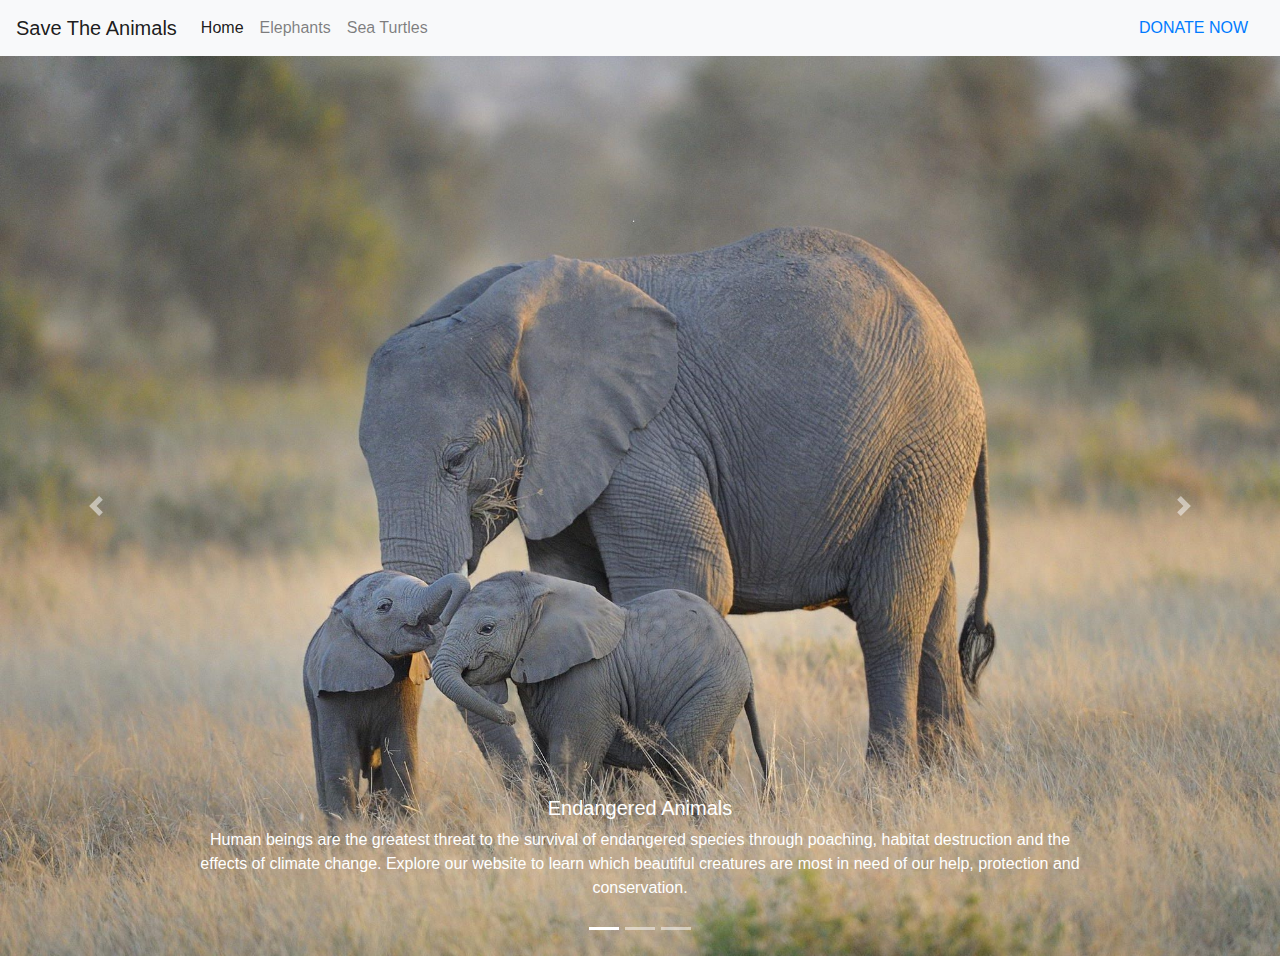
<file: index.html>
<!DOCTYPE html>
<html>
    <title>
        Save The Animal
    </title>

    <head>
        <!-- Importing bootstrap via CDN -->
        <link rel="stylesheet" href="https://stackpath.bootstrapcdn.com/bootstrap/4.4.1/css/bootstrap.min.css" integrity="sha384-Vkoo8x4CGsO3+Hhxv8T/Q5PaXtkKtu6ug5TOeNV6gBiFeWPGFN9MuhOf23Q9Ifjh" crossorigin="anonymous">
        <script src="https://code.jquery.com/jquery-3.4.1.slim.min.js" integrity="sha384-J6qa4849blE2+poT4WnyKhv5vZF5SrPo0iEjwBvKU7imGFAV0wwj1yYfoRSJoZ+n" crossorigin="anonymous"></script>
        <script src="https://cdn.jsdelivr.net/npm/popper.js@1.16.0/dist/umd/popper.min.js" integrity="sha384-Q6E9RHvbIyZFJoft+2mJbHaEWldlvI9IOYy5n3zV9zzTtmI3UksdQRVvoxMfooAo" crossorigin="anonymous"></script>
        <script src="https://stackpath.bootstrapcdn.com/bootstrap/4.4.1/js/bootstrap.min.js" integrity="sha384-wfSDF2E50Y2D1uUdj0O3uMBJnjuUD4Ih7YwaYd1iqfktj0Uod8GCExl3Og8ifwB6" crossorigin="anonymous"></script>

        <!-- Importing our own stylesheet -->
        <link rel="stylesheet" type = "text/css" href="styles.css" >
    </head>


    <body>

        <!-- Navbar -->

        <nav class="navbar navbar-expand-lg navbar-light bg-light">

            <a class="navbar-brand" href="index.html">Save The Animals</a>

            <button class="navbar-toggler" type="button" data-toggle="collapse" data-target="#navbarSupportedContent" aria-controls="navbarSupportedContent" aria-expanded="false" aria-label="Toggle navigation">
                <span class="navbar-toggler-icon"></span>
            </button>
          
            <div class="collapse navbar-collapse" id="navbarSupportedContent">
                <ul class="navbar-nav mr-auto">
                    <li class="nav-item active">
                        <a class="nav-link" href="index.html">Home <span class="sr-only">(current)</span></a>
                    </li>
                    <li class="nav-item">
                        <a class="nav-link" href="elephants.html">Elephants</a>
                    </li>
                    <li class="nav-item">
                        <a class="nav-link" href="seaturtle.html">Sea Turtles</a>
                    </li>
                </ul>

                <a class="nav-item">
                    <a class="nav-link" href="https://defenders.org/">DONATE NOW</a>
                </a>
            </div>

        </nav>

          <!-- Slideshow -->

        <div id="saveTheAnimalSlides" class="carousel slide" data-ride="carousel">

            <ol class="carousel-indicators">
                <li data-target="#carouselExampleIndicators" data-slide-to="0" class="active"></li>
                <li data-target="#carouselExampleIndicators" data-slide-to="1"></li>
                <li data-target="#carouselExampleIndicators" data-slide-to="2"></li>
            </ol>

            <div class="carousel-inner">

                <div class="carousel-item active">
                    <img class = "slideshow-img" src="img/slideshow/slideshow_elephant2.jpg" class="d-block w-100" alt="Cute Elephants with Kids">

                    <div class="carousel-caption d-none d-md-block">
                        <h5>Endangered Animals</h5>
                        <p>Human beings are the greatest threat to the survival of endangered species through poaching, habitat destruction and the effects of climate change.
                            Explore our website to learn which beautiful creatures are most in need of our help, protection and conservation.</p>
                    </div>
                </div>

                <div class="carousel-item">
                    <img class = "slideshow-img" src="img/slideshow/slideshow_seaturtle1.jpg" class="d-block w-100" alt="Cute Majestic Turtle">

                    <div class="carousel-caption d-none d-md-block">
                        <h5>Damage To Our World</h5>
                        <p> Endangered species have a small or declining population, meaning that there are so few left and could extinct anytime in near future. 
                            The current rate of extinction is far more than the expected natural rate and should be a cause of concern for all of us. 
                            These species help us to main ecosystems by providing clean air, water, medicines, food, building and clothing material. </p>
                    </div>
                </div>

                <div class="carousel-item">
                    <img class = "slideshow-img" src="img/slideshow/slideshow_seaturtle2.jpg" class="d-block w-100" alt="Even Cuter Majestic Turtle">

                    <div class="carousel-caption d-none d-md-block">
                        <h5>Declaring Extinction</h5>
                        <p>A species is declared extinct after many years of not being spotted. 
                            Because it takes so long to define an entire species as extinct, 
                            it is probable that there are many species already gone that we are unaware of.</p>
                    </div>
                </div>

            </div>

            <a class="carousel-control-prev" href="#saveTheAnimalSlides" role="button" data-slide="prev">
                <span class="carousel-control-prev-icon" aria-hidden="true"></span>
                <span class="sr-only">Previous</span>
            </a>

            <a class="carousel-control-next" href="#saveTheAnimalSlides" role="button" data-slide="next">
                <span class="carousel-control-next-icon" aria-hidden="true"></span>
                <span class="sr-only">Next</span>
            </a>
        </div>


    </body>
</html>
</file>
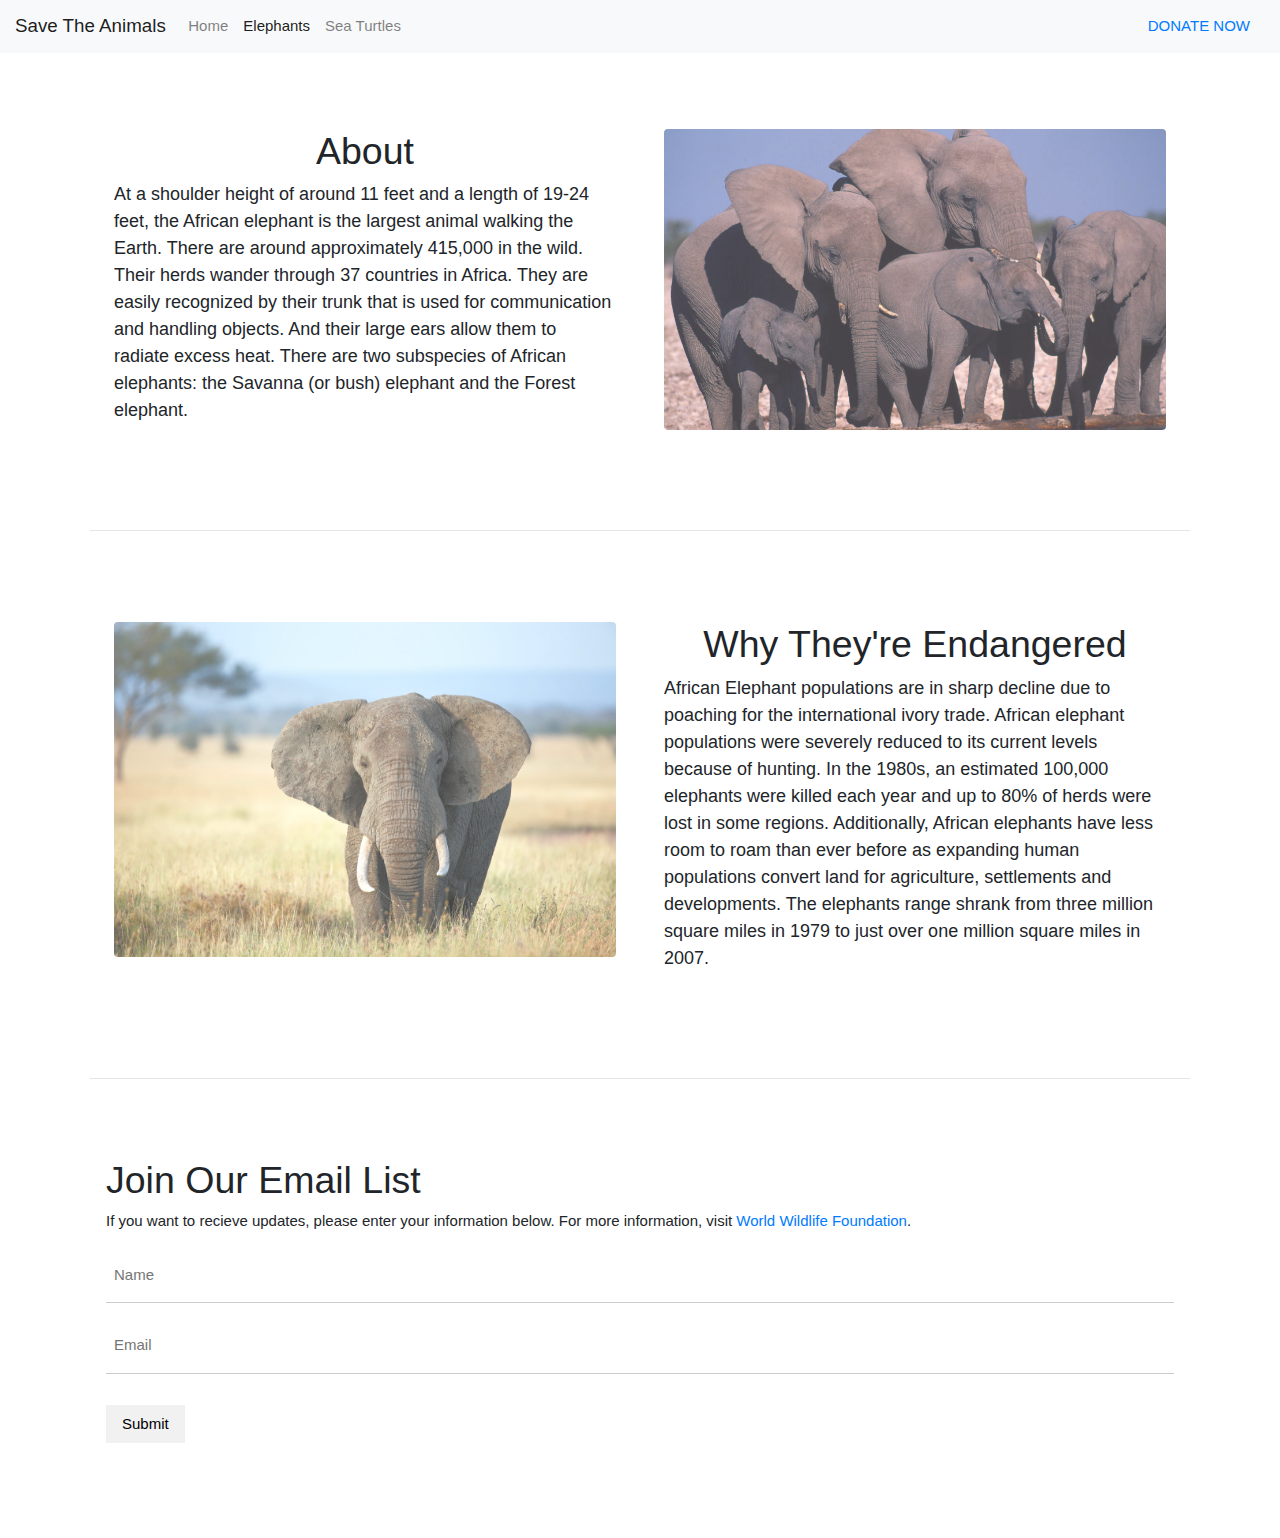
<file: elephants.html>
<!DOCTYPE html>
<html>
<title>African Elephant</title>
<link rel="stylesheet" href="https://www.w3schools.com/w3css/4/w3.css">

<!-- Importing bootstrap via CDN -->
<link rel="stylesheet" href="https://stackpath.bootstrapcdn.com/bootstrap/4.4.1/css/bootstrap.min.css" integrity="sha384-Vkoo8x4CGsO3+Hhxv8T/Q5PaXtkKtu6ug5TOeNV6gBiFeWPGFN9MuhOf23Q9Ifjh" crossorigin="anonymous">
<script src="https://code.jquery.com/jquery-3.4.1.slim.min.js" integrity="sha384-J6qa4849blE2+poT4WnyKhv5vZF5SrPo0iEjwBvKU7imGFAV0wwj1yYfoRSJoZ+n" crossorigin="anonymous"></script>
<script src="https://cdn.jsdelivr.net/npm/popper.js@1.16.0/dist/umd/popper.min.js" integrity="sha384-Q6E9RHvbIyZFJoft+2mJbHaEWldlvI9IOYy5n3zV9zzTtmI3UksdQRVvoxMfooAo" crossorigin="anonymous"></script>
<script src="https://stackpath.bootstrapcdn.com/bootstrap/4.4.1/js/bootstrap.min.js" integrity="sha384-wfSDF2E50Y2D1uUdj0O3uMBJnjuUD4Ih7YwaYd1iqfktj0Uod8GCExl3Og8ifwB6" crossorigin="anonymous"></script>

<!-- Navbar -->

<nav class="navbar navbar-expand-lg navbar-light bg-light">

    <a class="navbar-brand" href="index.html">Save The Animals</a>

    <button class="navbar-toggler" type="button" data-toggle="collapse" data-target="#navbarSupportedContent" aria-controls="navbarSupportedContent" aria-expanded="false" aria-label="Toggle navigation">
        <span class="navbar-toggler-icon"></span>
    </button>
  
    <div class="collapse navbar-collapse" id="navbarSupportedContent">
        <ul class="navbar-nav mr-auto">
            <li class="nav-item">
                <a class="nav-link" href="index.html">Home</a>
            </li>
            <li class="nav-item active">
                <a class="nav-link" href="elephants.html">Elephants <span class="sr-only">(current)</span> </a>
            </li>
            <li class="nav-item">
                <a class="nav-link" href="seaturtle.html">Sea Turtles</a>
            </li>
        </ul>

        <a class="nav-item">
            <a class="nav-link" href="https://defenders.org/">DONATE NOW</a>
        </a>
    </div>

</nav>

<!-- Page content -->
<div class="w3-content" style="max-width:1100px">
  <!-- About Section -->
  <div class="w3-row w3-padding-64" id="menu">
    <div class="w3-col l6 w3-padding-large">
      <h1 class="w3-center">About</h1>
      <p class="w3-large">At a shoulder height of around 11 feet and a length of 19-24 feet, the African elephant is the largest animal walking the Earth. There are around approximately 415,000 in the wild. Their herds wander through 37 countries in Africa. They are easily recognized by their trunk that is used for communication and handling objects. And their large ears allow them to radiate excess heat. There are two subspecies of African elephants: the Savanna (or bush) elephant and the Forest elephant.</p> 
    </div>

    <div class="w3-col l6 w3-padding-large">
      <img src="elephants.jpg" class="w3-round w3-image w3-opacity-min" alt="Menu" style="width:100%">
    </div>

  </div>
  <hr>
  <!-- Endangered Section -->
  <div class="w3-row w3-padding-64" id="about">
    <div class="w3-col m6 w3-padding-large w3-hide-small">
     <img src="elephant1.jpg" class="w3-round w3-image w3-opacity-min" alt="Table Setting" width="600" height="750">
    </div>

    <div class="w3-col m6 w3-padding-large">
      <h1 class="w3-center">Why They're Endangered</h1>
      <p class="w3-large">African Elephant populations are in sharp decline due to poaching for the international ivory trade. African elephant populations were severely reduced to its current levels because of hunting. In the 1980s, an estimated 100,000 elephants were killed each year and up to 80% of herds were lost in some regions. Additionally, African elephants have less room to roam than ever before as expanding human populations convert land for agriculture, settlements and developments. The elephants range shrank from three million square miles in 1979 to just over one million square miles in 2007.</p>
    </div>
  </div>
  <hr>

  <!-- Contact Section -->
  <div class="w3-container w3-padding-64" id="contact">
    <h1>Join Our Email List</h1>
    <p>If you want to recieve updates, please enter your information below. For more information, visit <a href="https://support.worldwildlife.org/site/Donation2?df_id=15134&15134.donation=form1&s_src=AWE2006OQ18299A03887CX&utm_campaign=year-end&_ga=2.16572534.196817019.1577991633-1502904842.1577991633&utm_expid=.mATEEX3wRBqiokwWxPeH6Q.1&utm_referrer=https%3A%2F%2Fwww.worldwildlife.org%2F">World Wildlife Foundation</a>.</p>
    <form action="/action_page.php" target="_blank">
      <p><input class="w3-input w3-padding-16" type="text" placeholder="Name" required name="Name"></p>
      <p><input class="w3-input w3-padding-16" type="number" placeholder="Email" required name="Email"></p>
      <p><button class="w3-button w3-light-grey w3-section" type="submit">Submit</button></p>
    </form>
  </div>
  
<!-- End page content -->
</div>
</body>
</html>
</file>
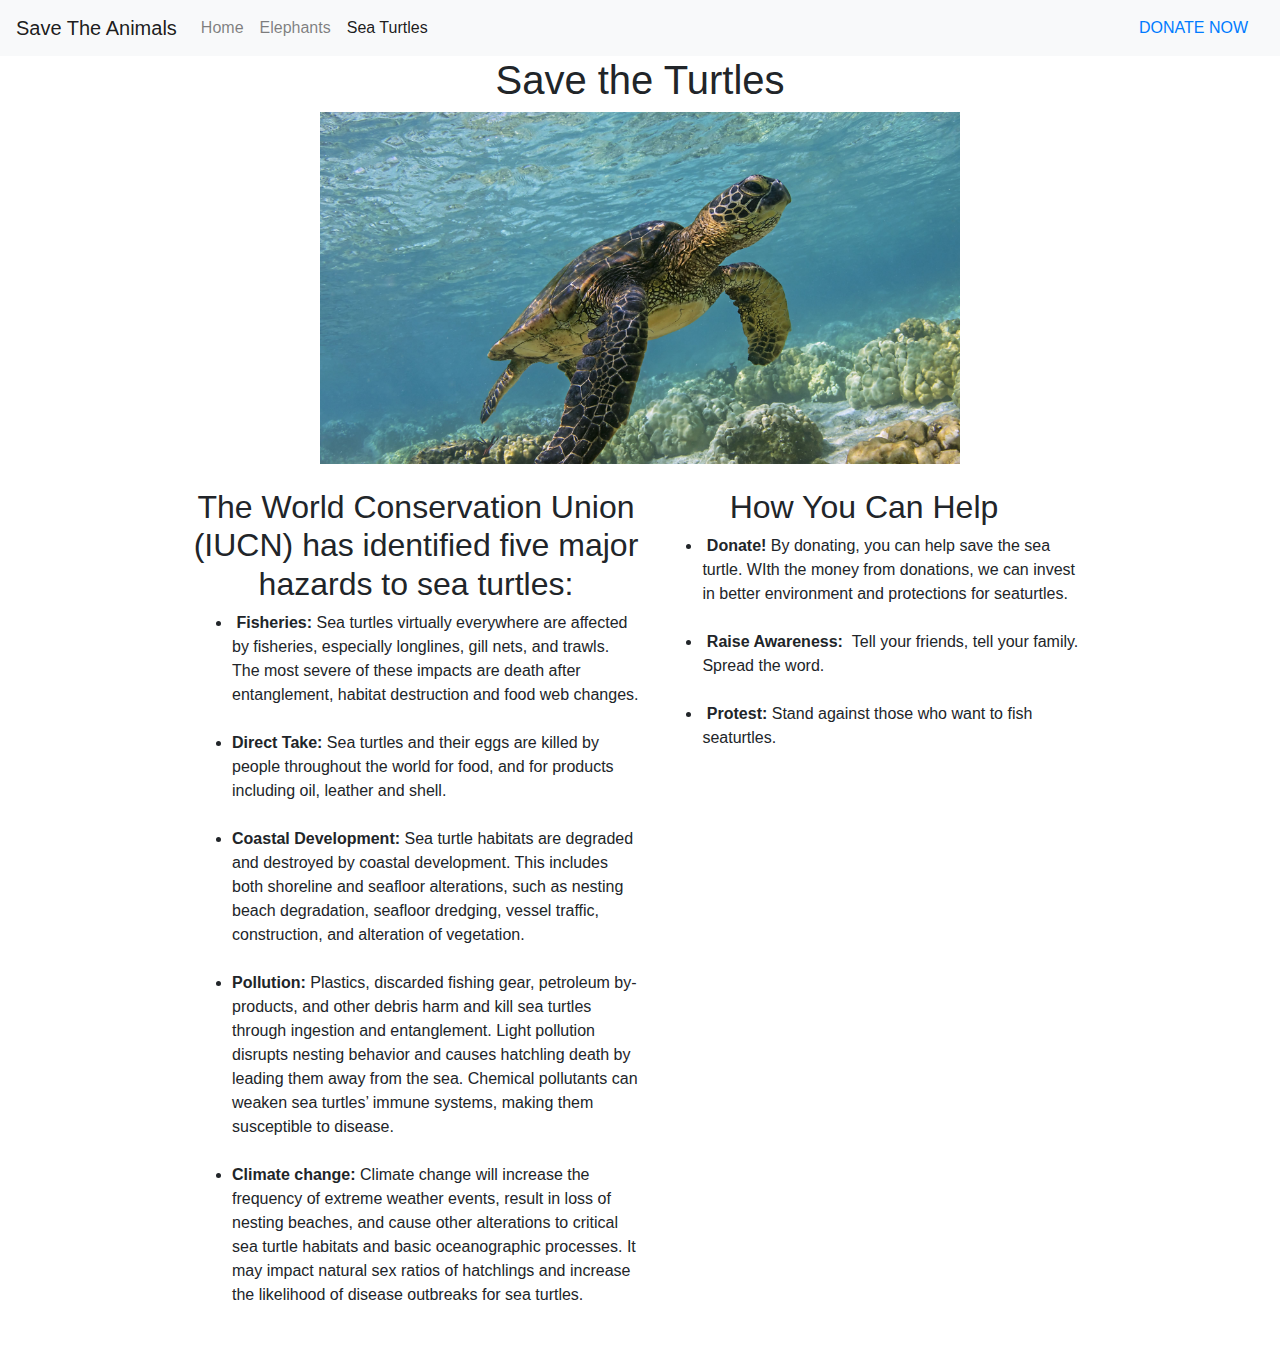
<file: seaturtle.html>
<!DOCTYPE html>
<html>
    <title>
        Save The Turtle
    </title>
        <head>
            <link rel="stylesheet" href="styles.css">
            <link rel="stylesheet" href="seaturtle.css">
            <!-- Importing bootstrap via CDN -->
            <link rel="stylesheet" href="https://stackpath.bootstrapcdn.com/bootstrap/4.4.1/css/bootstrap.min.css" integrity="sha384-Vkoo8x4CGsO3+Hhxv8T/Q5PaXtkKtu6ug5TOeNV6gBiFeWPGFN9MuhOf23Q9Ifjh" crossorigin="anonymous">
            <script src="https://code.jquery.com/jquery-3.4.1.slim.min.js" integrity="sha384-J6qa4849blE2+poT4WnyKhv5vZF5SrPo0iEjwBvKU7imGFAV0wwj1yYfoRSJoZ+n" crossorigin="anonymous"></script>
            <script src="https://cdn.jsdelivr.net/npm/popper.js@1.16.0/dist/umd/popper.min.js" integrity="sha384-Q6E9RHvbIyZFJoft+2mJbHaEWldlvI9IOYy5n3zV9zzTtmI3UksdQRVvoxMfooAo" crossorigin="anonymous"></script>
            <script src="https://stackpath.bootstrapcdn.com/bootstrap/4.4.1/js/bootstrap.min.js" integrity="sha384-wfSDF2E50Y2D1uUdj0O3uMBJnjuUD4Ih7YwaYd1iqfktj0Uod8GCExl3Og8ifwB6" crossorigin="anonymous"></script>
        </head>


    <body>

        <nav class="navbar navbar-expand-lg navbar-light bg-light">

            <a class="navbar-brand" href="index.html">Save The Animals</a>

            <button class="navbar-toggler" type="button" data-toggle="collapse" data-target="#navbarSupportedContent" aria-controls="navbarSupportedContent" aria-expanded="false" aria-label="Toggle navigation">
                <span class="navbar-toggler-icon"></span>
            </button>
          
            <div class="collapse navbar-collapse" id="navbarSupportedContent">
                <ul class="navbar-nav mr-auto">
                    <li class="nav-item">
                        <a class="nav-link" href="index.html">Home</a>
                    </li>
                    <li class="nav-item">
                        <a class="nav-link" href="elephants.html">Elephants</a>
                    </li>
                    <li class="nav-item active">
                        <a class="nav-link" href="seaturtle.html">Sea Turtles  <span class="sr-only">(current)</span></a>
                    </li>
                </ul>

                <a class="nav-item">
                    <a class="nav-link" href="https://defenders.org/">DONATE NOW</a>
                </a>
            </div>

          </nav>

        <div class="head-class">
            <h1 id="h1-title">Save the Turtles</h1>

            <img src="img/seaturtle.jpg" id="turtleimg"/>
            <br>
        </div>

        <div class="info-row">
            <div class="info-col" id="hazard-col">
                <h2 id="iucn" style = "text-align: center;">The World Conservation Union (IUCN) has identified five major hazards to sea turtles:</h2>

                <ul class="ul-turtle-hazard">
                    <li><span class="hazard-item"><strong>&nbsp;Fisheries:</strong></span>&nbsp;Sea turtles virtually everywhere are affected by fisheries, especially longlines, gill nets, and trawls. The most severe of these impacts are death after entanglement, habitat destruction and food web changes.</li>
                    <br>
                    <li><span class="hazard-item"><strong>Direct Take:&nbsp;</strong></span>Sea turtles and their eggs are killed by people throughout the world for food, and for products including oil, leather and shell.</li>
                    <br>
                    <li><span class="hazard-item"><strong>Coastal Development:</strong></span>&nbsp;Sea turtle habitats are degraded and destroyed by coastal development. This includes both shoreline and seafloor alterations, such as nesting beach degradation, seafloor dredging, vessel traffic, construction, and alteration of vegetation.</li>
                    <br>
                    <li><span class="hazard-item"><strong>Pollution:</strong></span>&nbsp;Plastics, discarded fishing gear, petroleum by-products, and other debris harm and kill sea turtles through ingestion and entanglement. Light pollution disrupts nesting behavior and causes hatchling death by leading them away from the sea. Chemical pollutants can weaken sea turtles’ immune systems, making them susceptible to disease.</li>
                    <br>
                    <li><span class="hazard-item"><strong>Climate change:</strong></span>&nbsp;Climate change will increase the frequency of extreme weather events, result in loss of nesting beaches, and cause other alterations to critical sea turtle habitats and basic oceanographic processes. It may impact natural sex ratios of hatchlings and increase the likelihood of disease outbreaks for sea turtles.</li>
                </ul><br>
            </div>

            <div class="info-col" id="donate-col">
                <h2 id="iucn" style = "text-align: center;">How You Can Help</h2>
                
                <ul id="what-you-do">
                    <li><span class="hazard-item"><strong>&nbsp;Donate!</strong></span>&nbsp;By donating, you can help save the sea turtle. WIth the money from donations, we can invest in better environment and protections for seaturtles.</li>
                    <br>
                    <li><span class="hazard-item"><strong>&nbsp;Raise Awareness:&nbsp;</strong></span>&nbsp;Tell your friends, tell your family. Spread the word.</li>
                    <br>
                    <li><span class="hazard-item"><strong>&nbsp;Protest:</strong></span>&nbsp;Stand against those who want to fish seaturtles.</li>
                </ul>
            </div>
        </div>
        
    </body>
</html>
</file>
<file: styles.css>
.slideshow-img {
    height: 100vh;
    width: 100vw;
}
</file>
<file: seaturtle.css>
#turtleimg
{
    display: block;
    height: 50%;
    width: 50%;
    margin-left: auto;
    margin-right: auto;
}

#h1-title
{
    text-align: center;
}

.iucn
{
    margin: 25px 0 10px;
}

.info-row
{
    margin-left: 15%;
    margin-right: 15%;
}

.info-col
{
    float: left;
    width: 50%;
}

.info-row:after {
    content: "";
    display: table;
    clear: both;
  }

.ul-hazard-turtle
{
    width: 50%;
}

#what-you-do
{
    margin-left: 5%;
}

.head-class
{
    text-align: center;
}
</file>
